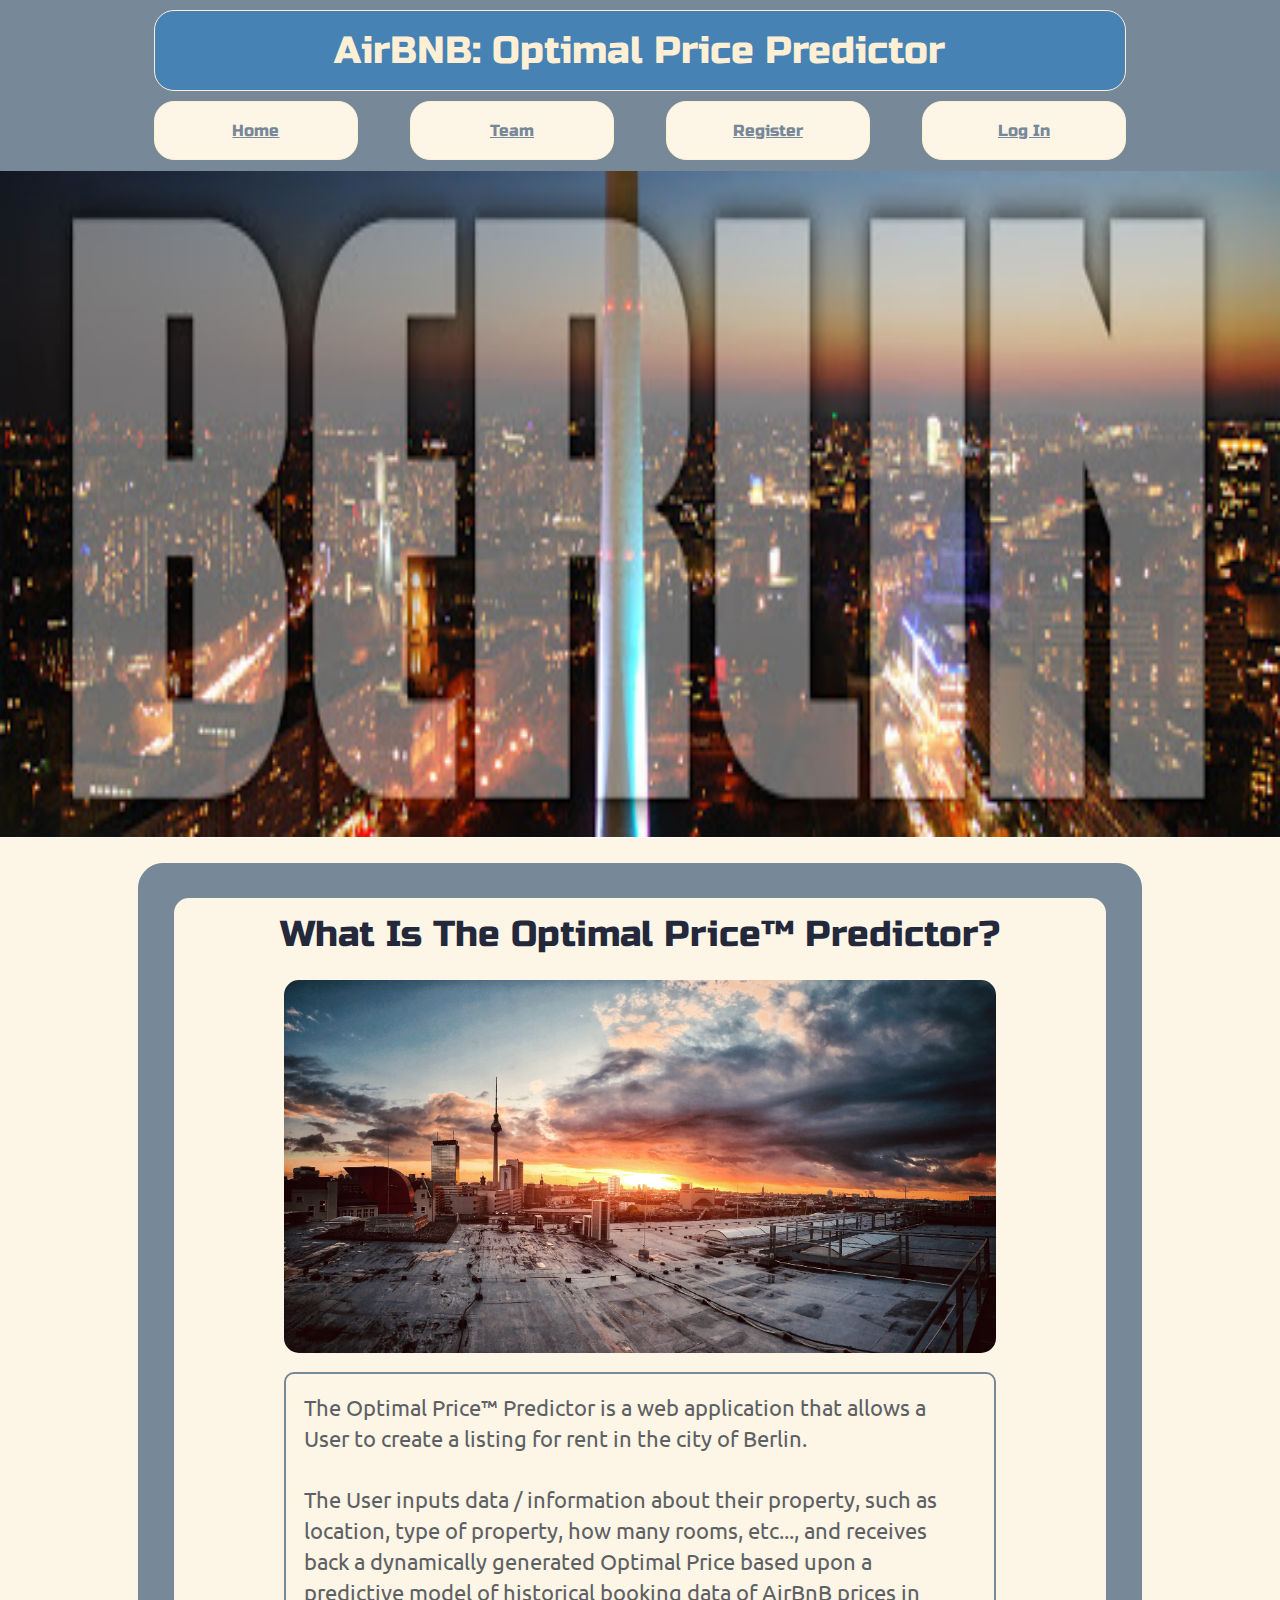
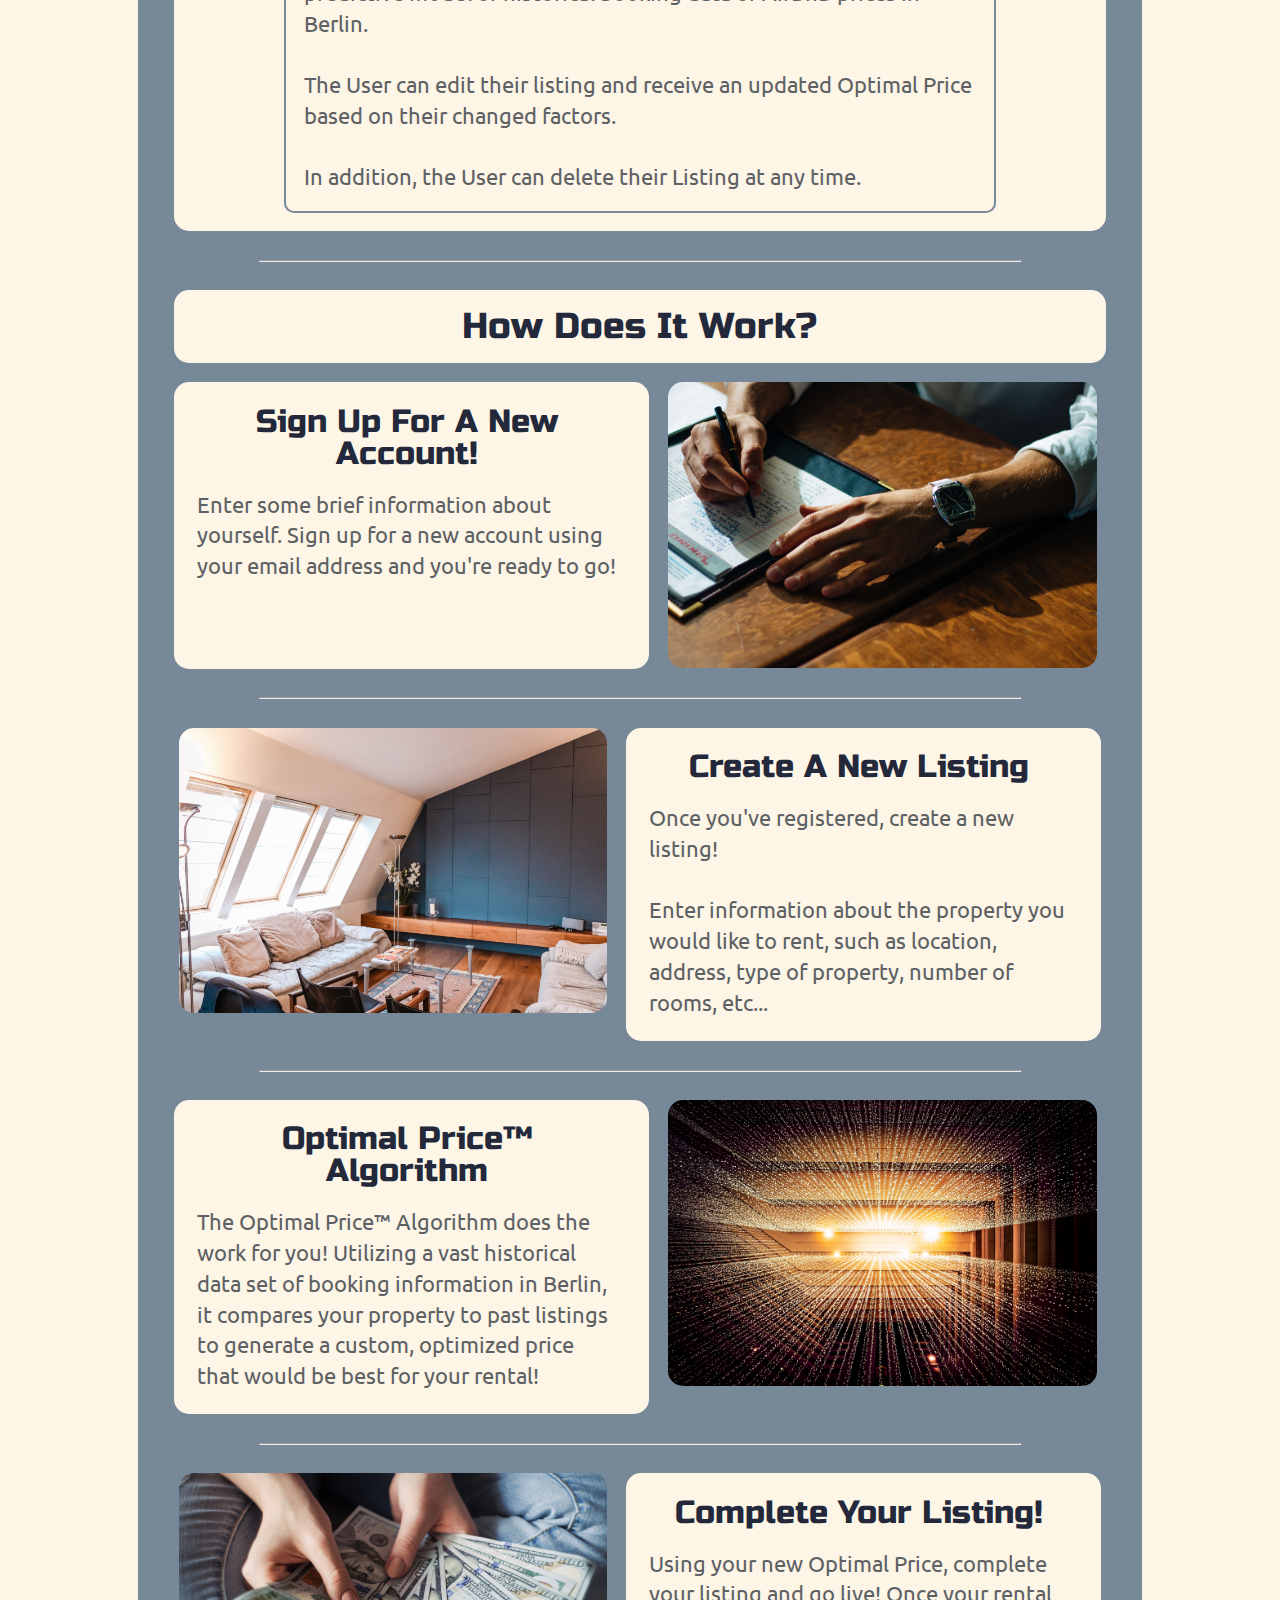
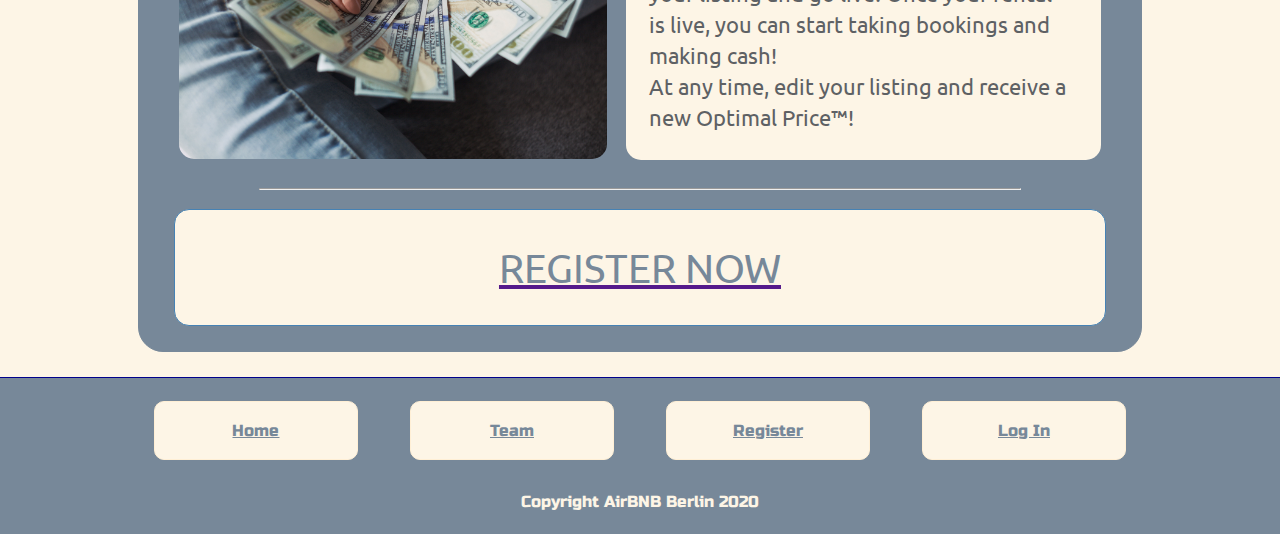
<file: index.html>
<!doctype html>

<html lang="en">
<head>
  <meta charset="utf-8">
  <meta name="viewport" content="width=device-width, initial-scale=1">

  <title>AirBNB Berlin: Optimal Price Predictor</title>

  <link href="https://fonts.googleapis.com/css?family=Russo+One|Ubuntu" rel="stylesheet">
  <link href="css/index.css" rel="stylesheet">

  <!--[if lt IE 9]>
    <script src="https://cdnjs.cloudflare.com/ajax/libs/html5shiv/3.7.3/html5shiv.js"></script>
  <![endif]-->
</head>

<body>
 <!-- navigation code here -->
  <div class="nav-container">
    <nav>
      <h1>AirBNB: Optimal Price Predictor</h1>
      <a href="index.html">Home</a>
      <a href="team.html">Team</a>
      <a href="https://air-bnb-best-price.herokuapp.com/login">Register</a>
      <a href="https://air-bnb-best-price.herokuapp.com/login">Log In</a>
    </nav>
  </div>

    <header>
      <img class="header-image" src="img/main-header2.jpg"> <!-- image code here -->
    </header>

    <div class="grandparent-container">
    <div class="parent-container">
      
      <div class="child-main">
        <h1>What Is The Optimal Price&trade; Predictor?</h1>      
        <div class="image-container">
          <img src="img/berlin4.jpg">
        </div>
          <p>The Optimal Price&trade; Predictor is a web application that allows a User to create a listing for rent in the city of Berlin.<br><br>  
            The User inputs data / information about their property, such as location, type of property, how many rooms, etc..., and receives back a dynamically generated Optimal Price based upon a predictive model of historical booking data of AirBnB prices in Berlin.<br><br>
            The User can edit their listing and receive an updated Optimal Price based on their changed factors.<br><br> 
            In addition, the User can delete their Listing at any time.  
          </p>
      </div>

    <hr>

    <div class="child-main">
      <h1>How Does It Work?</h1>
    </div>

      <div class="grandchild-container">
        <div class="child-text">
          <h2>Sign Up For A New Account!</h2>
          <br>
          <p>
            Enter some brief information about yourself. Sign up for a new account using your email address and you're ready to go!  
          </p>
      </div>
    <div class="child-image">
      <img src="img/register.jpg">
    </div>
  </div>
    <hr>

      <div class="child-image">
        <img src="img/rental.jpg">
      </div>
    
      <div class="child-text">
        <h2>Create A New Listing</h2>
        <br>
        <p>
          Once you've registered, create a new listing! 
          <br><br>
          Enter information about the property you would like to rent, such as location, address, type of property, number of rooms, etc...
        </p>
    </div>

  <hr>
   <div class="grandchild-container">
    <div class="child-text">
      <h2>Optimal Price&trade; Algorithm</h2>
      <br>
      <p>
      The Optimal Price&trade; Algorithm does the work for you! Utilizing a vast historical data set of booking information in Berlin, it compares your property to past listings to generate a custom, optimized price that would be best for your rental!  
      </p>
    </div>
    <div class="child-image">
      <img src="img/data.jpg">
    </div>
  </div>

<hr>

    <div class="child-image">
      <img src="img/deal.jpg">
    </div>
    <div class="child-text">
      <h2>Complete Your Listing!</h2>
      <br>
      <p>
      Using your new Optimal Price, complete your listing and go live! Once your rental is live, you can start taking bookings and making cash!   
        <br>
      At any time, edit your listing and receive a new Optimal Price&trade;!
      </p>
    </div>
  
    <hr>
    
      <a href="">
        <div class="button">
            REGISTER NOW
        </div>
      </a>
      
    </div>
  </div>

  <footer>
    <div class="footer-container">
        <a href="index.html">Home</a>
        <a href="team.html">Team</a>
        <a href="https://air-bnb-best-price.herokuapp.com/login">Register</a>  
        <a href="https://air-bnb-best-price.herokuapp.com/login">Log In</a>
        <p>Copyright AirBNB Berlin 2020</p>
    </div>    
  </footer>

</body>
</html>
</file>
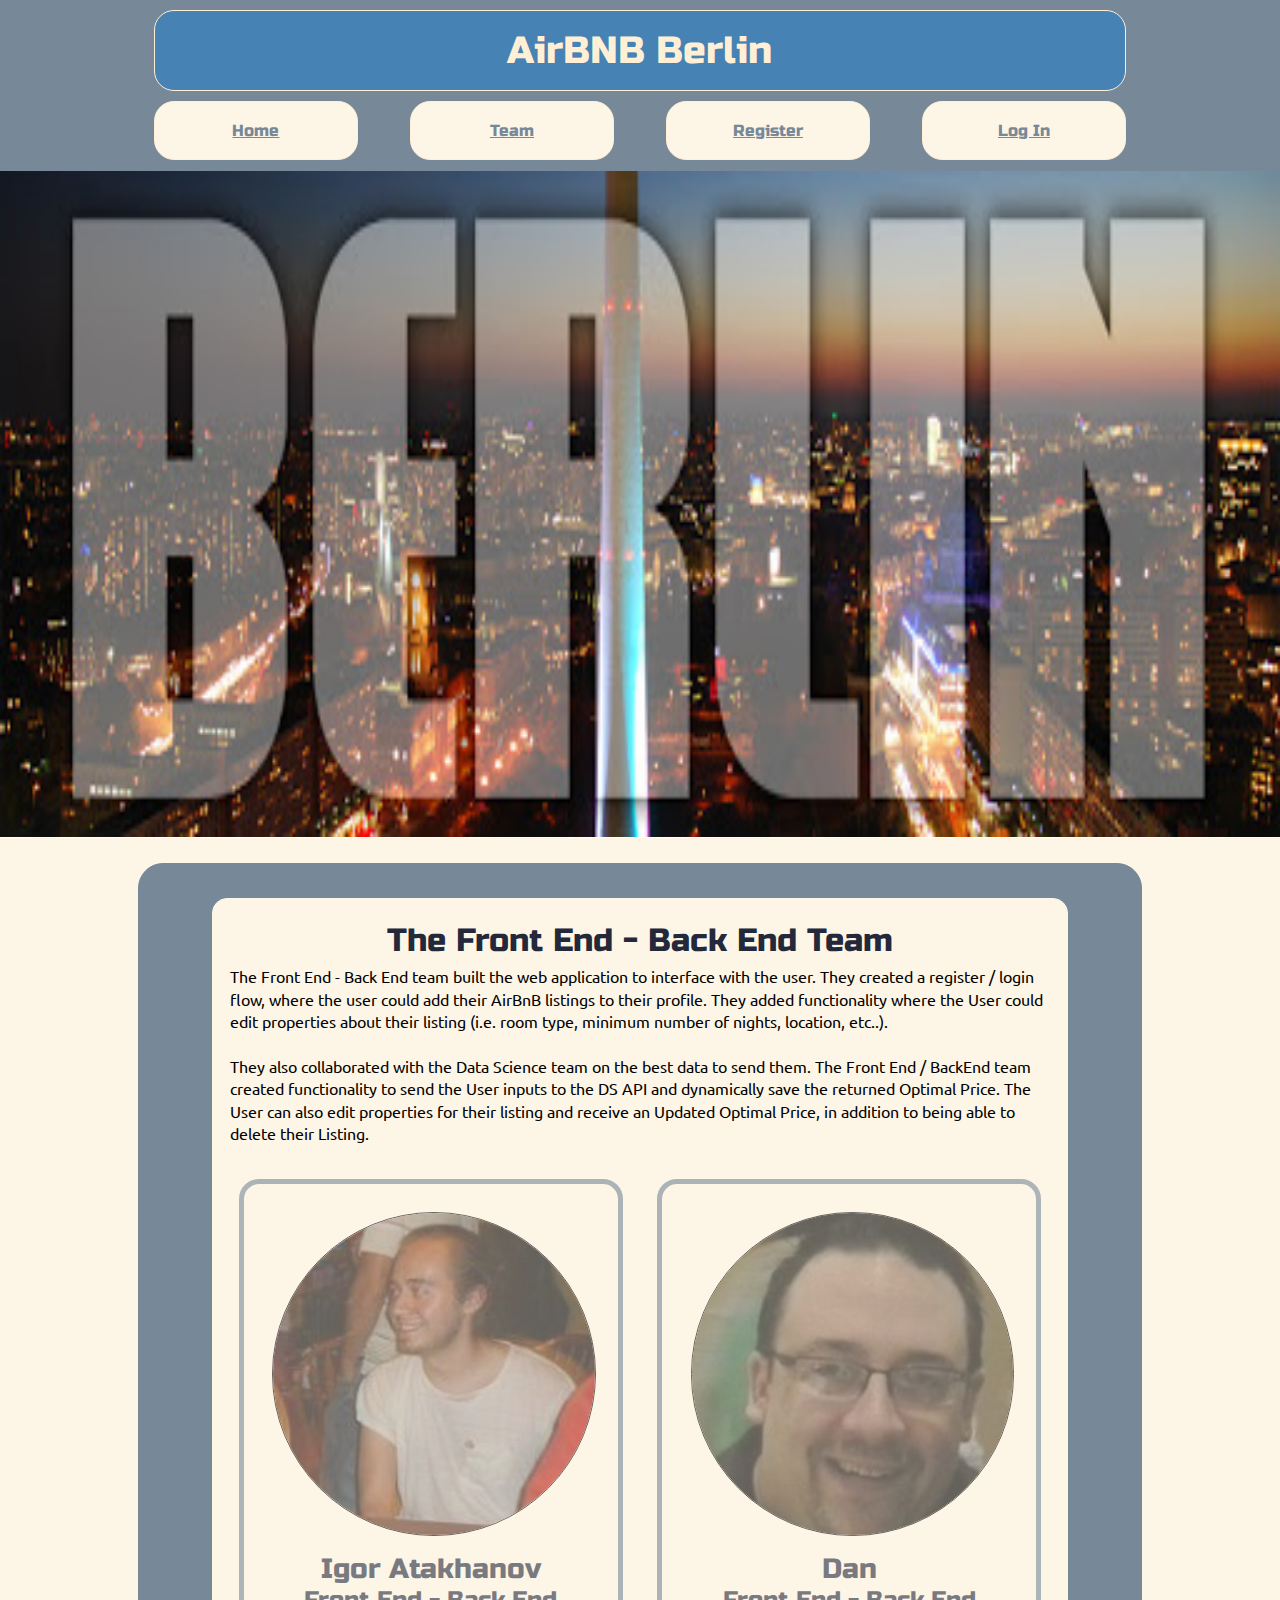
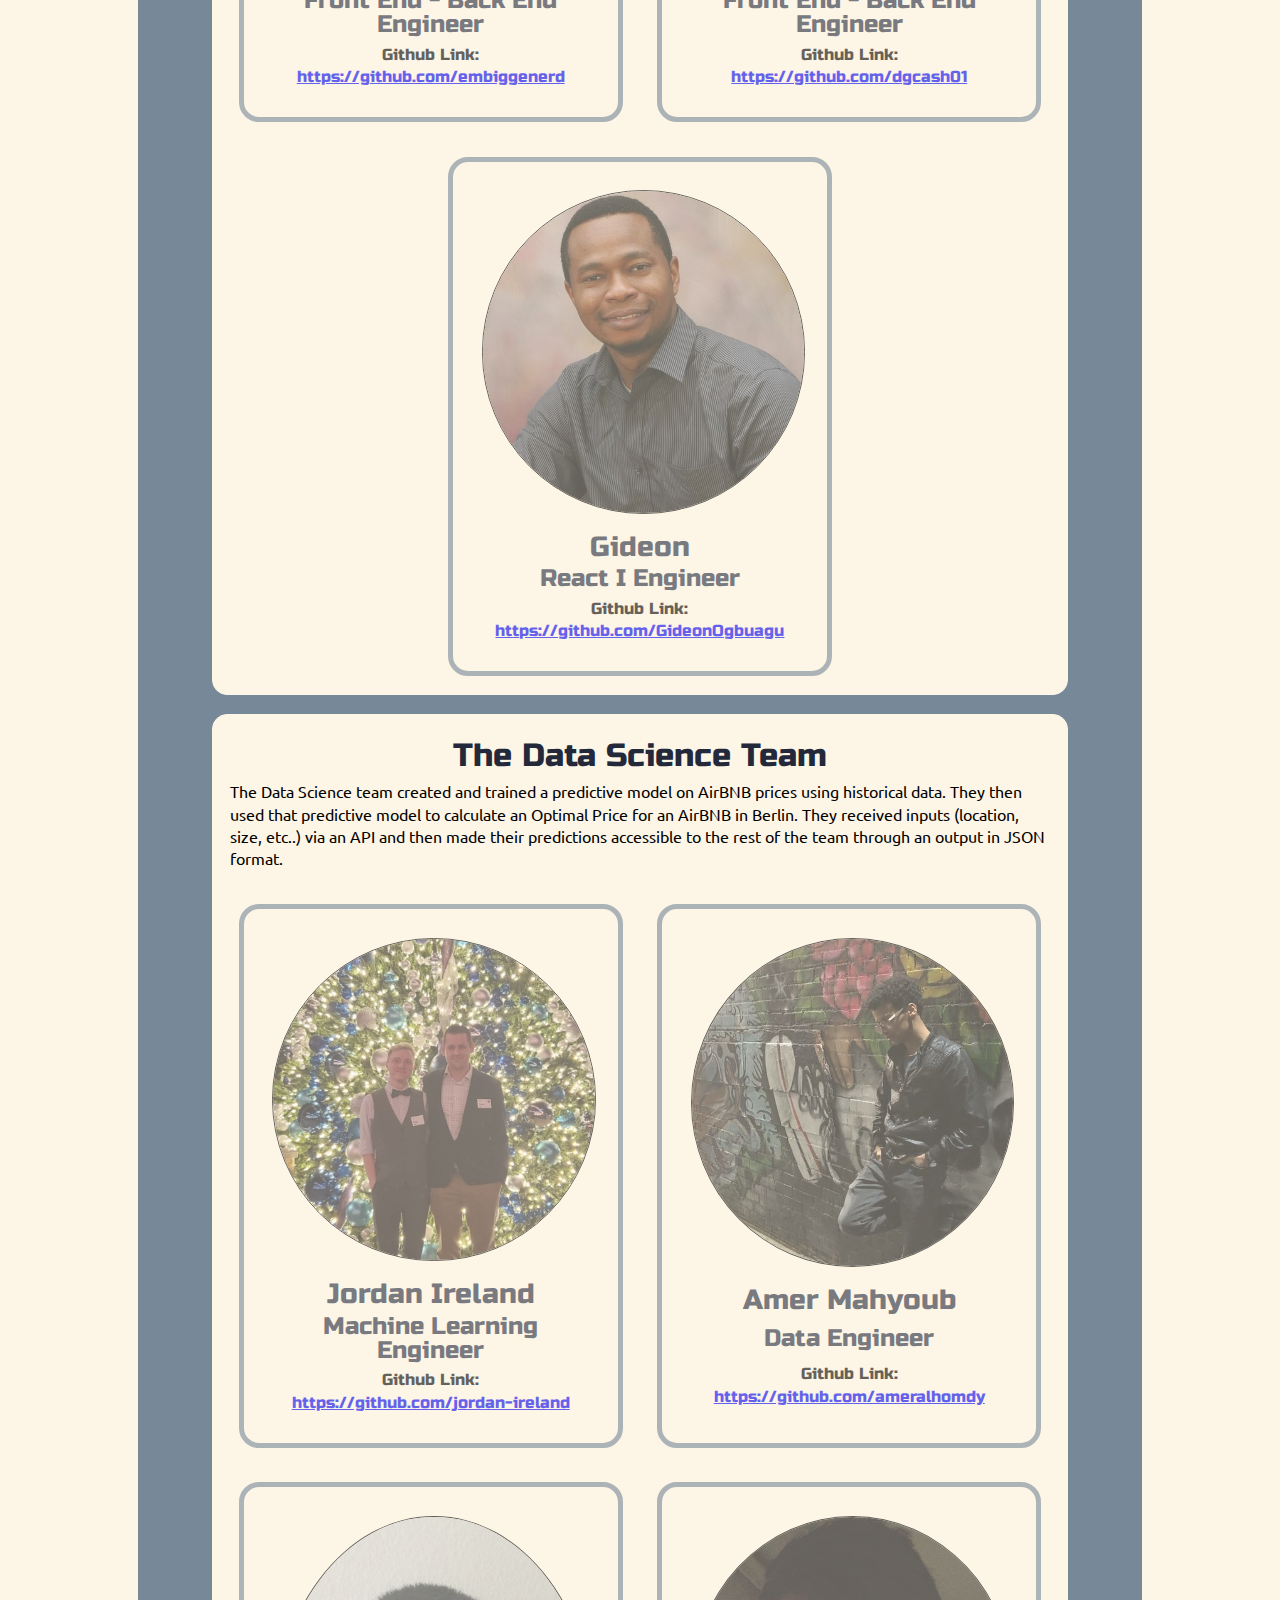
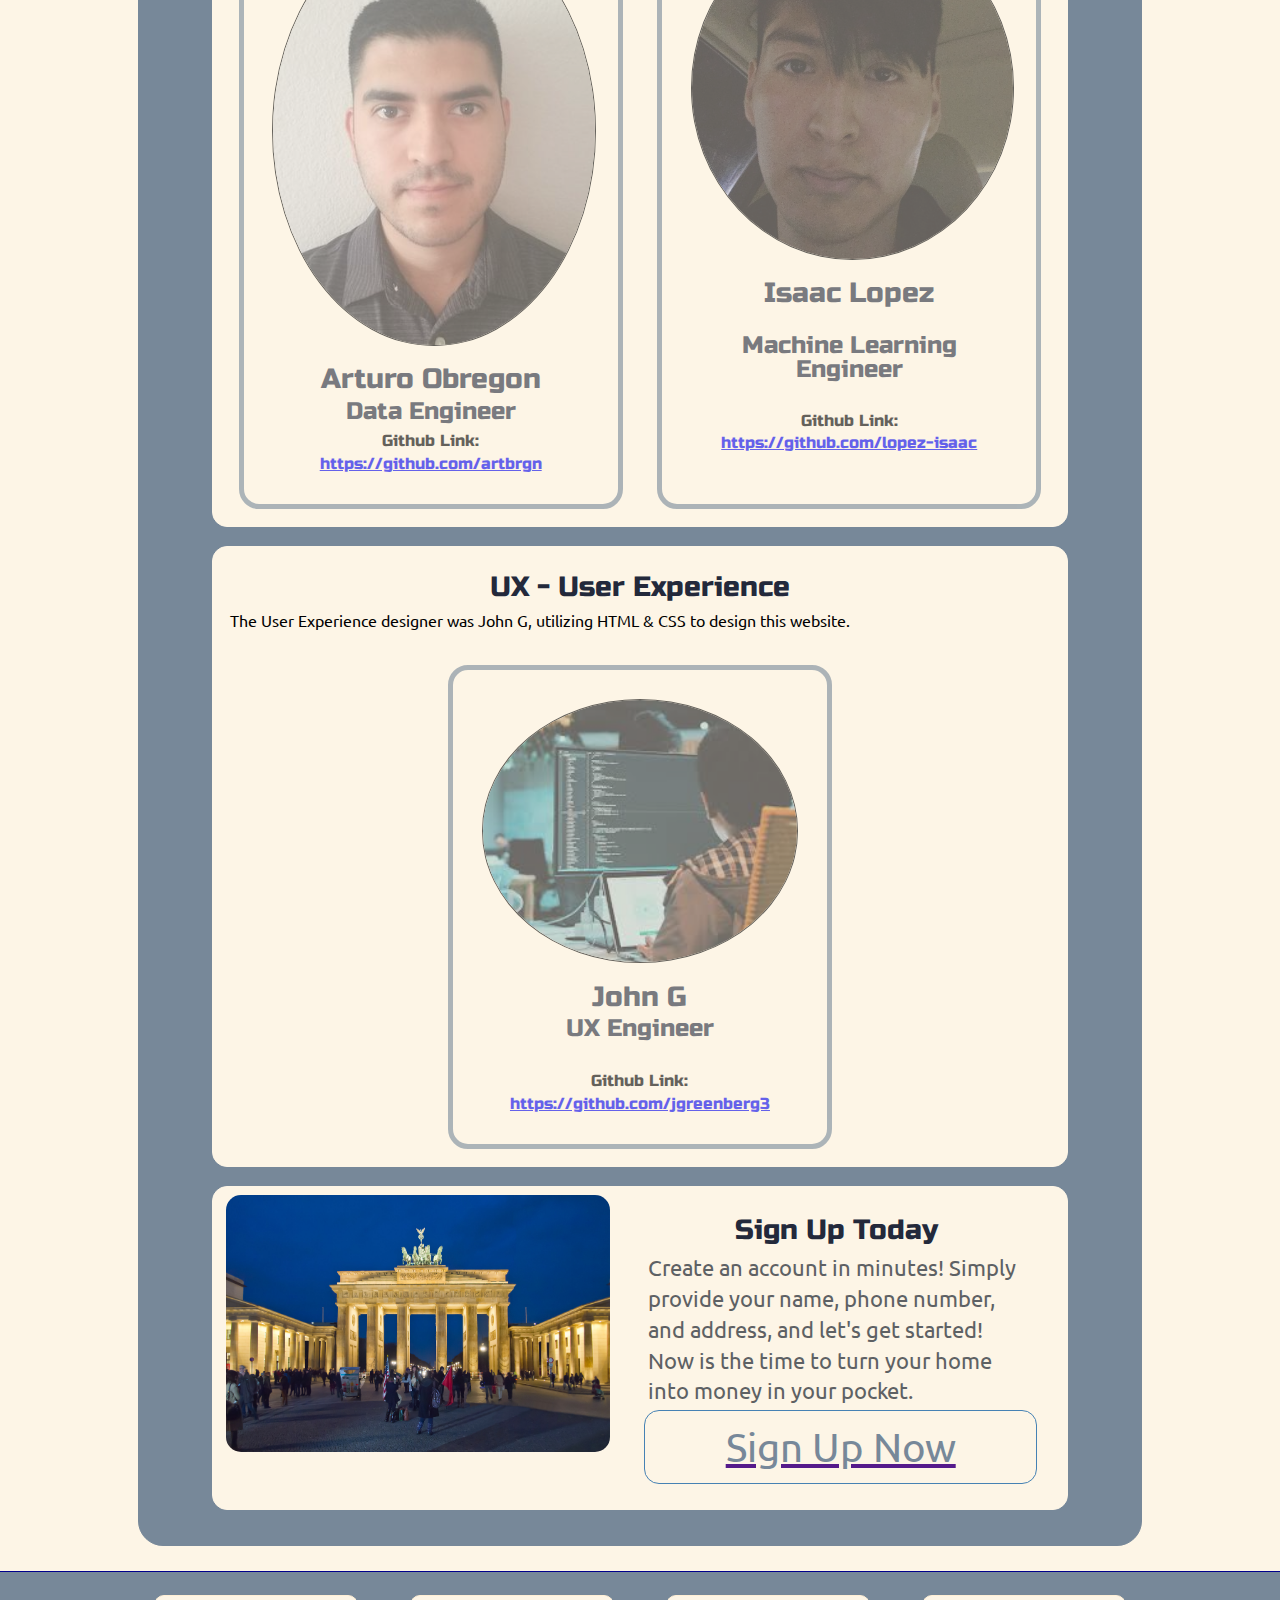
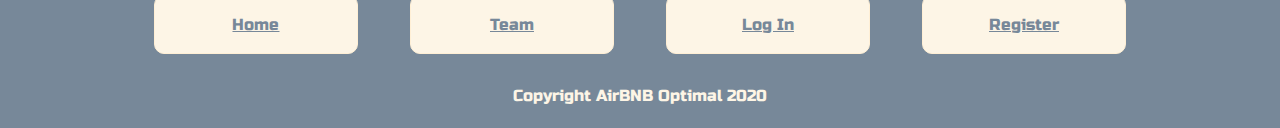
<file: team.html>
<!doctype html>

<html lang="en">
<head>
  <meta charset="utf-8">
  <meta name="viewport" content="width=device-width, initial-scale=1">

  <title>Meet The Team - AirBNB Optimal</title>

  <link href="https://fonts.googleapis.com/css?family=Russo+One|Ubuntu" rel="stylesheet">
  <link href="css/index.css" rel="stylesheet">

  <!--[if lt IE 9]>
    <script src="https://cdnjs.cloudflare.com/ajax/libs/html5shiv/3.7.3/html5shiv.js"></script>
  <![endif]-->
</head>

<body>

 <!-- navigation code here -->
 <div class="nav-container">
  <nav>
    <h1>AirBNB Berlin</h1>
    <a href="index.html">Home</a>
    <a href="team.html">Team</a>
    <a href="">Register</a>
    <a href="">Log In</a>
  </nav>
</div>

  <header>
    <img class="header-image" src="img/main-header2.jpg"> <!-- image code here -->
  </header>

<div class="grandparent-container">
  <div class="parent-container">
    <section class="team-box">
        <div class="team-intro">
          <h2>The Front End - Back End Team</h2>
    
          <p>
            The Front End - Back End team built the web application to interface with the user. They created a register / login flow, where the user could add their AirBnB listings to their profile. They added functionality where the User could edit properties about their listing (i.e. room type, minimum number of nights, location, etc..). <br><br>
            They also collaborated with the Data Science team on the best data to send them. The Front End / BackEnd team created functionality to send the User inputs to the DS API and dynamically save the returned Optimal Price. 

            The User can also edit properties for their listing and receive an Updated Optimal Price, in addition to being able to delete their Listing. 
          </p>
        </div>
    
        <div class="team-member">
            <img src="img/igor.jpg" class="team-image">
            <h3>Igor Atakhanov</h3>
            <h4>Front End - Back End Engineer</h4>
            <p>
              <b>Github Link:</b><br>
              <a href="https://github.com/embiggenerd">https://github.com/embiggenerd</a>
            </p>
        </div>

        <div class="team-member">
          <img src="img/dan.jpg" class="team-image">
          <h3>Dan</h3>
          <h4>Front End - Back End Engineer</h4>
          <p>
            <b>Github Link:</b>
            <br>
            <a href="https://github.com/dgcash01">https://github.com/dgcash01</a>
          </p>
        </div>

        <div class="team-member">
          <img src="img/gideon.jpg" class="team-image">
          <h3>Gideon</h3>
          <h4>React I Engineer</h4>
          <p>
            <b>Github Link:</b>
            <br>
            <a href="https://github.com/GideonOgbuagu">https://github.com/GideonOgbuagu</a>
          </p>
        </div>
      </section>

    <section class="team-box">

      <div class="team-intro">
        <h2>The Data Science Team</h2>
        <p>The Data Science team created and trained a predictive model on AirBNB prices using historical data. They then used that predictive model to calculate an Optimal Price for an AirBNB in Berlin. They received inputs (location, size, etc..) via an API and then made their predictions accessible to the rest of the team through an output in JSON format.
        </p>
      </div>

      <div class="team-member">
        <img src="img/jordan-ireland.jpg" class="team-image">
        <h3>Jordan Ireland</h3>
        <h4>Machine Learning Engineer</h4>
        <p>
          <b>Github Link:</b><br>
          <a href="https://github.com/jordan-ireland">https://github.com/jordan-ireland</a>
        </p>
      </div>

      <div class="team-member">
        <img src="img/amer.jpg" class="team-image">
        <h3>Amer Mahyoub</h3>
        <h4>Data Engineer</h4>
        <p>
          <b>Github Link:</b>
          <br><a href="https://github.com/ameralhomdy">https://github.com/ameralhomdy</a>
        </p>
      </div>

      <div class="team-member">
        <img src="img/arturo.jpg" class="team-image">
        <h3>Arturo Obregon</h3>
        <h4>Data Engineer</h4>
        <p>
          <b>Github Link:</b>
          <br>
          <a href="https://github.com/artbrgn">https://github.com/artbrgn</a>
        </p>
      </div>        

      <div class="team-member">
        <img src="img/isaac.jpg" class="team-image">
        <h3>Isaac Lopez</h3>
        <h4>Machine Learning Engineer</h4>
        <p>
          <b>Github Link:</b>
          <br>
          <a href="https://github.com/lopez-isaac">https://github.com/lopez-isaac</a>
          </p>
      </div>
    </section>
  
      <section class="team-box">
  
        <div class="team-intro">
          <h3>UX - User Experience</h3>
          <p>The User Experience designer was John G, utilizing HTML & CSS to design this website. </p>
        </div>

        <div class="team-member">
          <img src="img/john-g.jpg" class="team-image">
          <h3>John G</h3>
          <h4>UX Engineer</h4>
          <p>
            <br>
            <b>Github Link:</b>
            <a href="https://github.com/jgreenberg3">https://github.com/jgreenberg3</a>
          </p>
        </div>
      </section>

      <section class="team-box">
            <div class="child-image">
              <img src="img/brandenburg.jpg" alt="AirBNB Optimal">
            </div>
            <div class="child-text">
              <h3>Sign Up Today</h3>

              <p>  
                Create an account in minutes! Simply provide your name, phone number, and address, and let's get started!          
                Now is the time to turn your home into money in your pocket.
              </p>

              <a href="">
                <div class="button">
                  Sign Up Now
                </div>
              </a>
            </div>
          </section>

    </div>
  </div>

    <footer>
      <div class="footer-container">
      <a href="index.html">Home</a>
      <a href="team.html">Team</a>
      <a href="">Log In</a>
      <a href="">Register</a>
      <p>Copyright AirBNB Optimal 2020</p>
    </div>
  </footer>

</body>
</html>
</file>
<file: css/index.css>
.child-cell {
  width: 98%;
  padding: 1%;
  margin: 0%;
}
.cell {
  width: 100%;
}
.nav.cell {
  width: 96%;
  margin: 1%;
}
.flex {
  display: flex;
}
/* http://meyerweb.com/eric/tools/css/reset/ 
   v2.0 | 20110126
   License: none (public domain)
*/
html,
body,
div,
span,
applet,
object,
iframe,
h1,
h2,
h3,
h4,
h5,
h6,
p,
blockquote,
pre,
a,
abbr,
acronym,
address,
big,
cite,
code,
del,
dfn,
em,
img,
ins,
kbd,
q,
s,
samp,
small,
strike,
strong,
sub,
sup,
tt,
var,
b,
u,
i,
center,
dl,
dt,
dd,
ol,
ul,
li,
fieldset,
form,
label,
legend,
table,
caption,
tbody,
tfoot,
thead,
tr,
th,
td,
article,
aside,
canvas,
details,
embed,
figure,
figcaption,
footer,
header,
hgroup,
menu,
nav,
output,
ruby,
section,
summary,
time,
mark,
audio,
video {
  margin: 0;
  padding: 0;
  border: 0;
  font-size: 100%;
  font: inherit;
  vertical-align: baseline;
}
/* HTML5 display-role reset for older browsers */
article,
aside,
details,
figcaption,
figure,
footer,
header,
hgroup,
menu,
nav,
section {
  display: block;
}
body {
  line-height: 1;
}
ol,
ul {
  list-style: none;
}
blockquote,
q {
  quotes: none;
}
blockquote:before,
blockquote:after,
q:before,
q:after {
  content: '';
  content: none;
}
table {
  border-collapse: collapse;
  border-spacing: 0;
}
* {
  box-sizing: border-box;
  max-width: 100%;
}
html {
  font-size: 62.5%;
}
html,
body {
  font-family: 'Ubuntu', sans-serif;
  color: #5E6164;
}
h1,
h2,
h3,
h4,
h5 {
  font-family: 'Russo One', sans-serif;
  color: #23293B;
}
h2 {
  font-size: 3.2rem;
}
h3 {
  font-size: 2.8rem;
}
h4 {
  font-size: 2.4rem;
}
p {
  font-size: 1.6rem;
  line-height: 1.4;
}
.top {
  margin: 1%;
  padding: 1%;
}
.middle {
  margin: 1%;
  padding: 1%;
}
.home {
  display: flex;
  flex-wrap: wrap;
  max-width: 100%;
  justify-content: center;
}
.home .listing-images {
  display: flex;
  flex-wrap: wrap;
  width: 100%;
}
.home .listing-images img {
  border: 1px solid black;
  max-width: 100%;
  width: 28%;
  margin: 20px 2.5%;
  border-radius: 20px;
  height: 100%;
}
@media (max-width: 500px) {
  .home .listing-images img {
    width: 100%;
  }
}
@media (max-width: 500px) {
  .home .listing-images .sky,
  .home .listing-images .launch {
    display: none;
  }
}
.home .bottom {
  margin-top: 60px;
  border-top: 1px solid #dee2e6;
  padding: 50px 60px;
  display: flex;
  justify-content: center;
}
@media (max-width: 500px) {
  .home .bottom {
    margin-top: 1%;
    flex-direction: column-reverse;
    padding: 15px;
  }
}
.home .bottom .walk-text {
  width: 50%;
}
@media (max-width: 500px) {
  .home .bottom .walk-text {
    width: 100%;
    margin: 3% 0 1% 0;
  }
}
.home .bottom .walk-text h3 {
  margin-bottom: 10px;
}
.home .bottom .walk-text p {
  margin-bottom: 26px;
}
.home .bottom .walk-img {
  width: 46%;
  margin-left: 4%;
}
@media (max-width: 500px) {
  .home .bottom .walk-img {
    width: 100%;
    margin: 0;
  }
}
.home .bottom .walk-img img {
  width: 100%;
  height: auto;
  border-radius: 10px;
}
.bottom {
  justify-content: center;
}
.bottom-image {
  width: 50%;
  max-width: 50%;
}
bottom-img {
  width: 50%;
  max-width: 100%;
}
.meet-the-team {
  width: 90%;
  margin: 1%;
  padding: 2%;
}
.team-box {
  border: 0.5px solid oldlace;
  border-radius: 15px;
  background-color: oldlace;
  display: flex;
  flex-wrap: wrap;
  justify-content: center;
  align-items: initial;
  width: 90%;
  margin: 1% auto;
}
@media (max-width: 500px) {
  .team-box {
    border-radius: 15px;
    width: 98%;
  }
}
@media (max-width: 800px) {
  .team-box {
    border-radius: 10px;
  }
}
.team-intro {
  width: 100%;
  margin-top: 1%;
  padding: 2%;
  text-align: center;
}
.team-intro p {
  text-align: left;
  margin-top: 1%;
  color: black;
  font-size: 1.6rem;
}
.team-member {
  display: flex;
  flex-wrap: wrap;
  border: 5px solid lightslategray;
  border-radius: 20px;
  justify-content: space-between;
  width: 45%;
  margin: 2%;
  padding: 3%;
  opacity: 0.6;
  transition-duration: 0.8s;
}
.team-member:hover {
  opacity: 1;
}
@media (max-width: 500px), (max-width: 800px) {
  .team-member {
    width: 100%;
  }
}
.team-member img {
  border: 0.5px dotted lightblue;
  border: 0.5px solid black;
  width: 100%;
  margin: 1%;
  margin-bottom: 5%;
  border-radius: 100%;
}
.team-member p {
  width: 100%;
  font-size: 1.6rem;
  line-height: 1.4;
  text-align: center;
  color: black;
  font-family: 'Russo One', sans-serif;
  margin: 1%;
  max-width: 100%;
}
.team-member p a {
  max-width: 100%;
  overflow-wrap: break-word;
}
.team-member h1,
.team-member h2,
.team-member h3,
.team-member h4,
.team-member h5 {
  width: 100%;
  margin: 1%;
  font-family: 'Russo One', sans-serif;
  color: #23293B;
  text-align: center;
}
.team-member h2 {
  font-size: 3.2rem;
}
.team-member h3 {
  font-size: 2.8rem;
}
.team-image {
  max-width: 100%;
}
.content-box {
  display: flex;
  flex-wrap: wrap;
  justify-content: space-evenly;
  width: 90%;
  border: 1px solid black;
  border-radius: 15px;
  margin: 1%;
  background-color: oldlace;
}
@media (max-width: 500px) {
  .content-box {
    flex-direction: column;
    justify-content: center;
  }
}
.content-box .image {
  width: 50%;
  margin: 1%;
  max-width: 100%;
  border-radius: 10px;
}
@media (max-width: 500px) {
  .content-box .image {
    width: 100%;
  }
}
.content-box .image img {
  max-width: 100%;
  border-radius: 10px;
}
@media (max-width: 500px) {
  .content-box .image img {
    width: 100%;
  }
}
.content-box .text {
  width: 45%;
  margin: 1%;
  padding: 1%;
  background-color: oldlace;
}
@media (max-width: 500px) {
  .content-box .text {
    width: 100%;
  }
}
.content-box .text p {
  margin-top: 2%;
}
.content-box .btn {
  background: oldlace;
  color: lightslategray;
  text-align: center;
  border-radius: 5px;
  font-size: 1.6rem;
  padding: 4%;
  width: 100%;
  border: 1px solid black;
  animation-name: buttonAnimation;
  animation-duration: 10s;
}
@keyframes buttonAnimation {
  from {
    background-color: white;
  }
  to {
    background-color: #282828;
  }
}
@media (max-width: 500px) {
  .content-box .btn {
    width: 100%;
    padding: 4% 0;
  }
}
.content-box .btn:hover {
  background: steelblue;
  color: #FFEFD5;
}
.container {
  /*
  max-width: 800px;
  */
  display: flex;
  justify-content: center;
  width: 100%;
  margin: 0 auto;
}
.text-box {
  width: 90%;
  margin: 1%;
  padding: 1%;
}
.main-container {
  display: flex;
  flex-wrap: wrap;
  justify-content: space-evenly;
  margin: 1% auto;
  padding: 2% 1%;
}
.main-container .main-text {
  width: 65%;
}
.main-container .main-text h2,
.main-container .main-text h3 {
  margin: 1%;
}
.main-container .main-text p {
  margin: 1%;
  font-size: 2.2rem;
  line-height: 1.4;
}
.main-container .banner-image {
  width: 30%;
  max-width: 100%;
}
.main-container .banner-image img {
  max-width: 100%;
}
.main-container .main-image {
  width: 30%;
  max-width: 100%;
}
.main-container .main-image img {
  max-width: 100%;
}
.image-container {
  width: 100%;
  max-width: 100%;
  max-height: 100%;
  display: flex;
  flex-wrap: wrap;
  justify-content: space-evenly;
  align-items: center;
  padding: 1%;
}
.image-container img {
  width: 33%;
  max-width: 100%;
  object-fit: contain;
}
.grandparent-container {
  display: flex;
  flex-wrap: wrap;
  justify-content: center;
  width: 100%;
  padding: 1%;
  background-color: oldlace;
}
.grandchild-container {
  width: 100%;
  display: flex;
  flex-wrap: wrap;
}
@media (max-width: 500px) {
  .grandchild-container {
    flex-direction: column-reverse;
    align-items: center;
  }
}
.parent-container {
  display: flex;
  flex-wrap: wrap;
  justify-content: center;
  width: 80%;
  padding: 2%;
  border: 1px solid lightslategray;
  margin: 1%;
  border-radius: 25px;
  background-color: lightslategray;
}
.parent-container hr {
  width: 80%;
  margin: 2%;
}
@media (max-width: 500px) {
  .parent-container {
    flex-direction: column;
    width: 95%;
    align-items: center;
    justify-content: center;
  }
}
.parent-container a {
  width: 98%;
}
.child-main {
  display: flex;
  flex-wrap: wrap;
  justify-content: center;
  width: 100%;
  margin: 1%;
  padding: 1%;
  background-color: oldlace;
  border-radius: 15px;
}
.child-main h1 {
  font-size: 3.6rem;
}
.child-main h1,
.child-main h2,
.child-main h3 {
  margin: 1%;
  text-align: center;
}
@media (max-width: 500px) {
  .child-main h1,
  .child-main h2,
  .child-main h3 {
    margin: 0%;
    width: 98%;
    max-width: 98%;
  }
}
.child-main p {
  border-radius: 10px;
  border: 2px solid lightslategray;
  width: 78%;
  margin-bottom: 1%;
  padding: 2%;
  font-size: 2.2rem;
  font-family: 'Ubuntu', 'Russo One', sans-serif;
  line-height: 1.4;
}
@media (max-width: 500px) {
  .child-main p {
    width: 96%;
  }
}
.child-main .image-container {
  width: 80%;
  max-width: 100%;
  background-color: lightslategray;
  margin: 1%;
  padding: 1%;
  background-color: oldlace;
  border-radius: 5%;
}
@media (max-width: 500px) {
  .child-main .image-container {
    width: 100%;
  }
}
.child-main .image-container img {
  width: 100%;
  text-align: center;
  max-width: 100%;
  border-radius: 15px;
}
@media (max-width: 500px) {
  .child-main .image-container img {
    width: 80%;
  }
}
@media (max-width: 500px) {
  .child-main {
    width: 98%;
    padding: 1%;
    margin: 0%;
  }
}
.child-text {
  width: 50%;
  margin: 1%;
  padding: 2%;
  background-color: oldlace;
  border-radius: 15px;
}
@media (max-width: 500px) {
  .child-text {
    width: 98%;
    padding: 1%;
    margin: 0%;
  }
}
.child-text h2,
.child-text h3 {
  width: 98%;
  padding: 1%;
  text-align: center;
}
.child-text p {
  width: 98%;
  padding: 1%;
  font-size: 2.2rem;
  line-height: 1.4;
}
.child-image {
  width: 45%;
  margin: 1%;
  max-width: 100%;
  border-radius: 15px;
}
@media (max-width: 500px) {
  .child-image {
    width: 98%;
    margin: 2% 0;
  }
}
.child-image img {
  border-radius: 15px;
  max-width: 100%;
}
@media (max-width: 500px) {
  .child-image img {
    width: 100%;
    margin: 0%;
  }
}
.button {
  background: oldlace;
  color: lightslategray;
  text-align: center;
  border-radius: 15px;
  font-size: 4rem;
  padding: 4%;
  width: 100%;
  transition-duration: 0.5s;
  border: 1px solid steelblue;
}
.button:hover {
  background-color: steelblue;
  color: #FFEFD5;
}
@media (max-width: 500px) {
  .button {
    width: 100%;
    padding: 4% 0;
  }
  .button:hover {
    background-color: steelblue;
    color: #FFEFD5;
  }
}
.nav-container {
  display: flex;
  flex-wrap: wrap;
  justify-content: center;
  align-items: center;
  background-color: lightslategray;
}
nav {
  width: 80%;
  display: flex;
  flex-wrap: wrap;
  justify-content: space-around;
  align-items: center;
  background-color: lightslategray;
  color: #48D1CC;
  /*  
    // Inserting simple animation here

    @keyframes headerAnim {
    from {background-color: #000000;}
    to {background-color: #E8E8E8;}
    }

    animation-name: headerAnim;
    animation-duration: 10s;
    
    // Ending animation

    */
}
@media (max-width: 500px) {
  nav {
    width: 96%;
    margin: 1%;
    margin-bottom: 2%;
  }
}
nav h1 {
  width: 95%;
  border: 1px solid;
  border-radius: 20px;
  background-color: steelblue;
  color: #FFEFD5;
  border-color: #FFEFD5;
  text-align: center;
  font-size: 3.8rem;
  margin: 1%;
  padding: 2%;
}
@media (max-width: 500px) {
  nav h1 {
    width: 96%;
    margin: 1%;
  }
}
nav a {
  width: 20%;
  margin-bottom: 1%;
  text-align: center;
  border: 1px solid;
  border-color: #FFEFD5;
  border-radius: 20px;
  background-color: oldlace;
  color: lightslategray;
  font-family: 'Russo One', sans-serif;
  font-size: 1.6rem;
  padding: 2%;
  transition-duration: 0.7s;
}
@media (max-width: 500px) {
  nav a {
    width: 96%;
    margin: 1%;
  }
}
nav a:hover {
  background-color: steelblue;
  color: oldlace;
}
header {
  width: 100%;
}
header .header-image {
  opacity: 1;
  width: 100%;
  max-width: 100%;
  height: 74vh;
  transition-duration: 2s;
}
@media (max-width: 500px) {
  header .header-image {
    height: 35vh;
  }
}
header .header-image:hover {
  opacity: 0.3;
}
footer {
  display: flex;
  flex-wrap: wrap;
  justify-content: center;
  background-color: lightslategray;
  border-top: 1px solid darkblue;
}
.footer-container {
  display: flex;
  flex-wrap: wrap;
  justify-content: space-around;
  align-items: center;
  width: 80%;
  color: lightslategray;
  background: lightslategray;
  padding-top: 1%;
}
@media (max-width: 500px) {
  .footer-container {
    flex-direction: column;
  }
}
.footer-container a {
  width: 20%;
  background: oldlace;
  color: lightslategray;
  border: 1px solid;
  border-color: #FFEFD5;
  border-radius: 10px;
  text-align: center;
  font-family: 'Russo One', sans-serif;
  font-size: 1.6rem;
  margin: 1%;
  padding: 2%;
  transition-duration: 0.7s;
}
.footer-container a:hover {
  background-color: steelblue;
  color: oldlace;
}
@media (max-width: 500px) {
  .footer-container a {
    width: 96%;
    margin: 1%;
  }
}
.footer-container P {
  width: 100%;
  background: lightslategray;
  color: oldlace;
  text-align: center;
  font-family: 'Russo One', sans-serif;
  font-size: 1.6rem;
  margin: 1%;
  padding: 1%;
}
</file>
